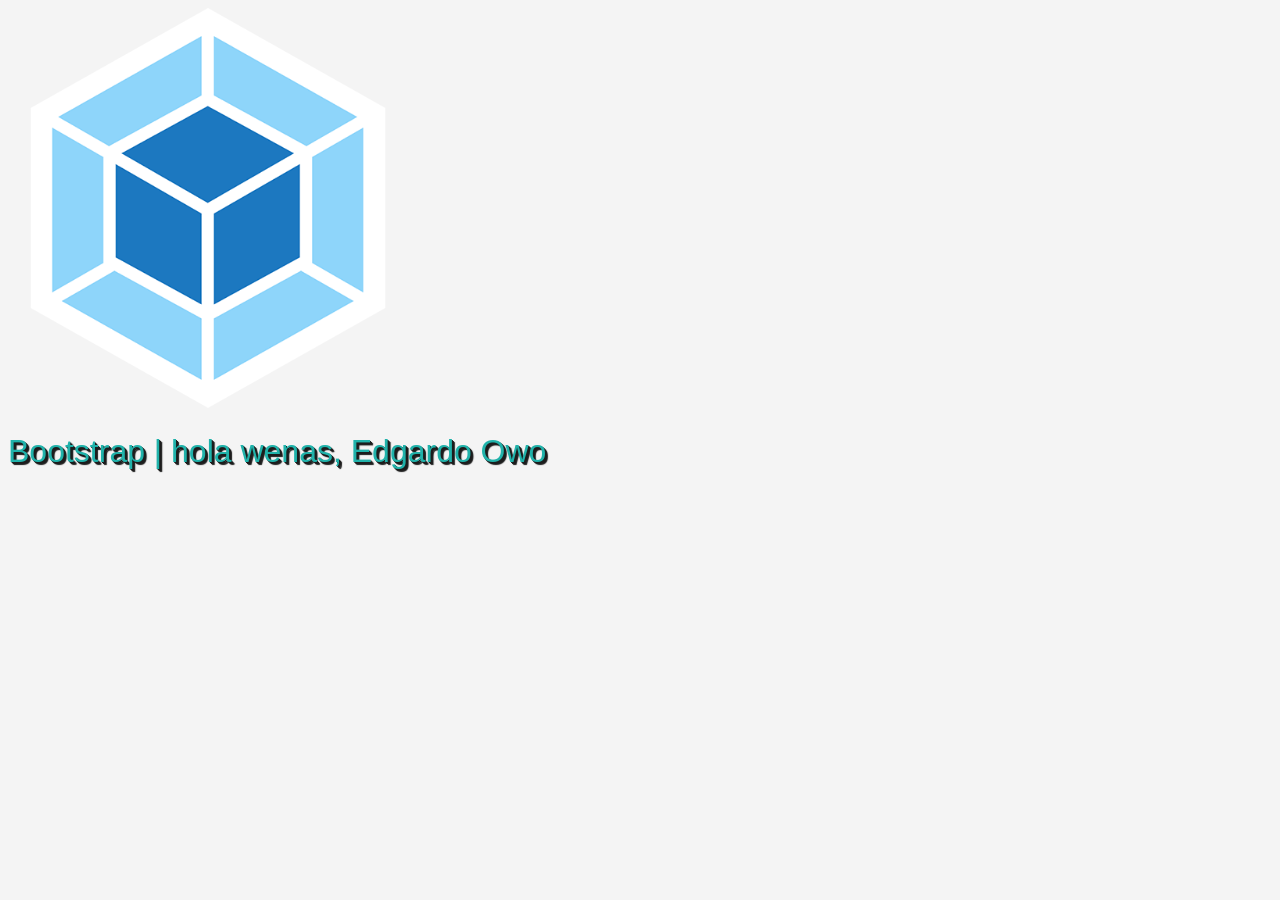
<file: doc/index.html>
<!doctype html><html lang="en"><head><meta charset="UTF-8"><meta name="viewport" content="width=device-width,initial-scale=1"><title>Webpack Fresco</title><link href="main.4606f27f235a828ab8eb.css" rel="stylesheet"></head><body><img src="assets/webpack-img.png" alt="Webpack logo" width="400px"><script src="main.2a9d2283b98ff2a0b4b8.js"></script></body></html>
</file>
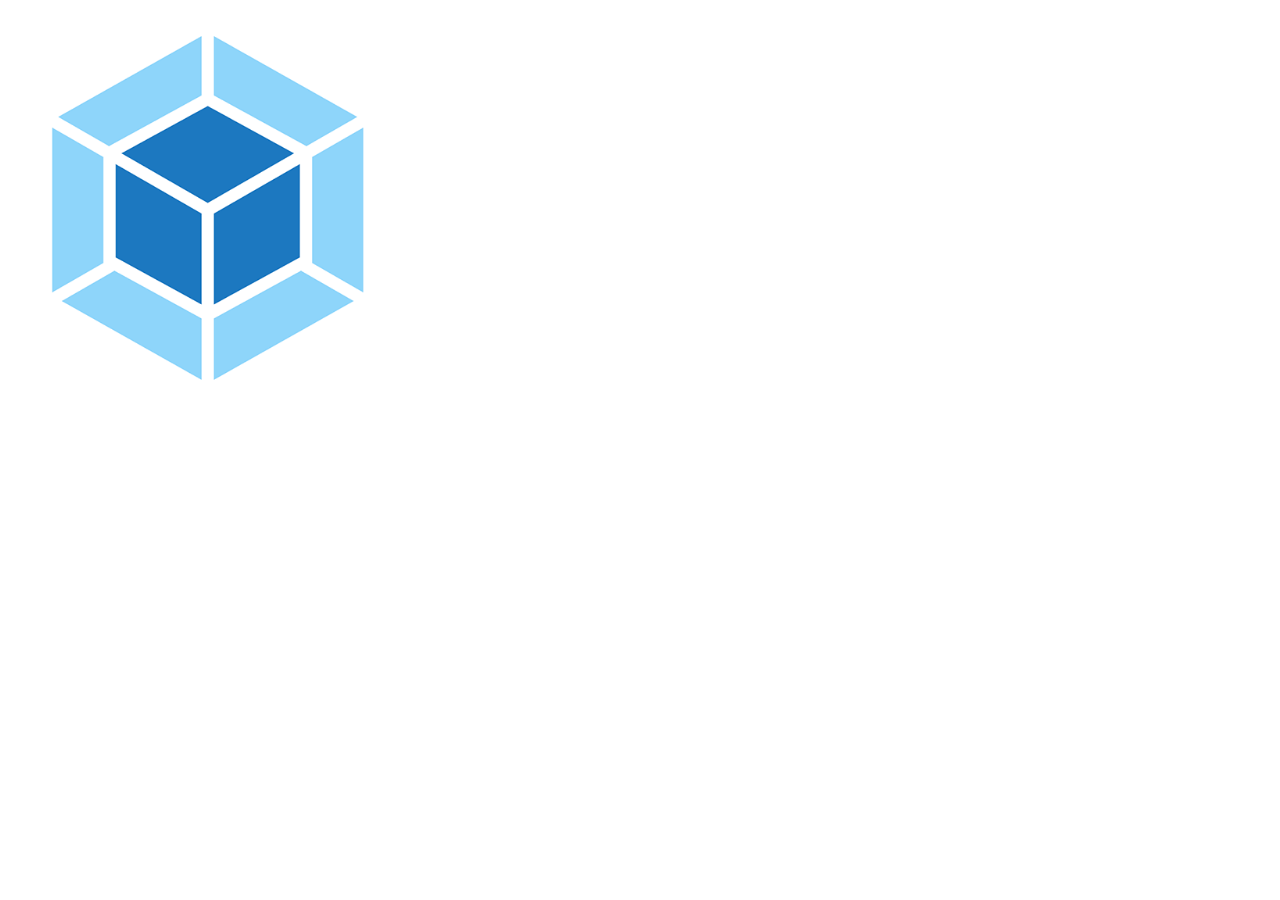
<file: src/index.html>
<!DOCTYPE html>
<html lang="en">
<head>
    <meta charset="UTF-8">
    <meta name="viewport" content="width=device-width, initial-scale=1.0">
    <title>Webpack Fresco</title>
</head>
<body>

    <img src="./assets/webpack-img.png" alt="Webpack logo" width="400px">
    
</body>
</html>
</file>
<file: doc/main.4606f27f235a828ab8eb.css>
body{background-color:#f4f4f4}
</file>
